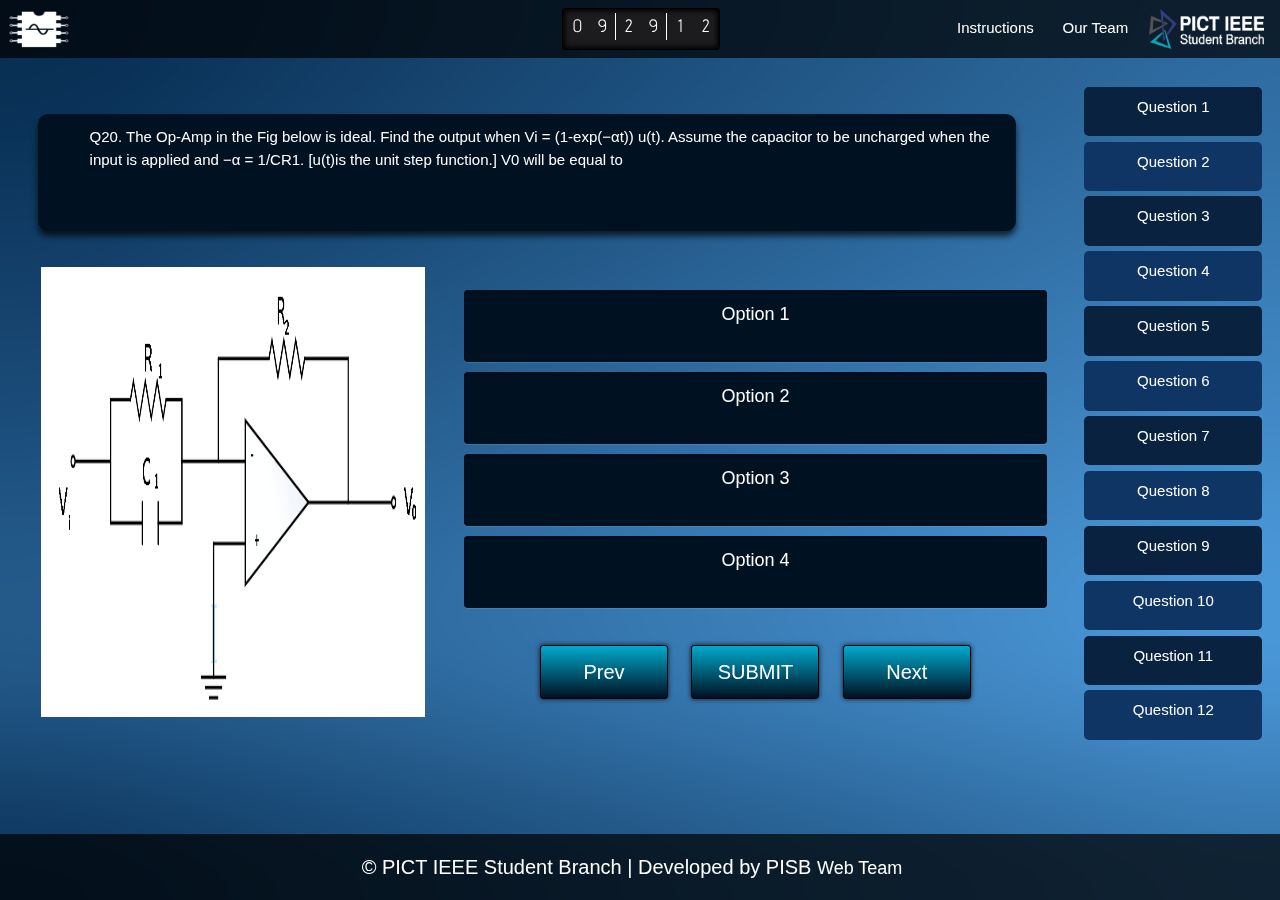
<file: index.html>
<!DOCTYPE html>
<html lang="en">
  <head>
    <meta charset="UTF-8" />
    <meta name="viewport" content="width=device-width, initial-scale=1.0" />
    <title>Question Page</title>
    <link
      rel="stylesheet"
      href="https://maxcdn.bootstrapcdn.com/bootstrap/4.5.0/css/bootstrap.min.css"
    />
  <link rel="stylesheet" type="text/css" href="index.css" />
  <script src="https://code.jquery.com/jquery-3.4.1.slim.min.js" integrity="sha384-J6qa4849blE2+poT4WnyKhv5vZF5SrPo0iEjwBvKU7imGFAV0wwj1yYfoRSJoZ+n" crossorigin="anonymous"></script>
<script src="https://cdn.jsdelivr.net/npm/popper.js@1.16.0/dist/umd/popper.min.js" integrity="sha384-Q6E9RHvbIyZFJoft+2mJbHaEWldlvI9IOYy5n3zV9zzTtmI3UksdQRVvoxMfooAo" crossorigin="anonymous"></script>
<script src="https://stackpath.bootstrapcdn.com/bootstrap/4.4.1/js/bootstrap.min.js" integrity="sha384-wfSDF2E50Y2D1uUdj0O3uMBJnjuUD4Ih7YwaYd1iqfktj0Uod8GCExl3Og8ifwB6" crossorigin="anonymous"></script>
<script src="https://ajax.googleapis.com/ajax/libs/jquery/1.11.1/jquery.min.js"></script>
<link href='https://fonts.googleapis.com/css?family=Advent Pro' rel='stylesheet'>
  </head>
  <body>
  <nav id="navbar" class="navbar navbar-expand-sm navbar-light    ">
    <img id="cretronixlogo" src="cretronix final.png"   alt="">
    <span class="clock"></span>
  
  
  
  <button class="navbar-toggler navbar-dark" style="background-color: rgba(0,0,0,0);" type="button " data-toggle="collapse" data-target="#navbarTogglerDemo02" aria-controls="navbarTogglerDemo02" aria-expanded="false" aria-label="Toggle navigation">
    <span class="navbar-toggler-icon "></span>
    
  </button>
  
  
  <div class="collapse navbar-collapse justify-content-end  " id="navbarTogglerDemo02">
    <ul class="navbar-nav   ">
     
      <li class="nav-item">
        <a id="ru" class="nav-link  " href="rules.html">Instructions</a>
      </li>
      <li class="nav-item">
        <a id="ru" class="nav-link  " href="abs.html">Our Team</a>
      </li>
      <li class="nav-item">
        <img id="credenzlogo" src="logo pisb_2.png"   alt="">
      </li>
     
     
       
       
  </div>
</nav>
<nav id="pag"  aria-label="Page navigation example">
  <ul class="pagination">
    <li class="page-item">
      <a class="page-link qno" href="#" aria-label="Previous">&laquo;</a>
    </li>
    <li class="page-item"><a class="page-link qno" href="#">Q1</a></li>
    <li class="page-item"><a class="page-link qno" href="#">Q2</a></li>
    <li class="page-item"><a class="page-link qno" href="#">Q3</a></li>
    <li class="page-item"><a class="page-link qno" href="#">Q4</a></li>
    <li class="page-item"><a class="page-link qno" href="#">Q5</a></li>
    <li class="page-item"><a class="page-link qno" href="#">Q6</a></li>
    <li class="page-item">
      <a class="page-link qno" href="#" aria-label="Next">&raquo;</a>
    </li>
  </ul>
</nav>


      <div class="container-fluid h90 mt-3 ">
          <div  class="row ">
              <div class="col-sm-10 col-12    bg-transparent">
                 
                   
                    <div class="row  ">
                        <div id="questionbox" class="col-sm-11 col-10  text-white">
                          Q20. The Op-Amp in the Fig below is ideal. Find the output when Vi = (1-exp(−αt)) u(t). Assume the capacitor to be uncharged when the input is applied and −α = 1/CR1. [u(t)is the unit step function.]
                          V0 will be equal to 


                        </div>

                    </div>
                    <div class="row  ">
                        <div id="imagerow" class="col-sm-12 col-12   bg-transparent">
                            <div class="row  ">
                                <div id="image" class="col-sm-5 col-12    bg-transparent">
                                    <img id="questionimage"  src="questionimage.png" alt="">
                                </div>
                                <div id="opt" class="col-sm-7 col-10   bg-transparent">
                                    <div class="row  ">
                                        
                                        <div id="optionbox" class="col-md-12">

                        <!-- Customized Options -->
					                        <div class="switch-field d-flex justify-content-around align-items-center">

					                            <input type="radio" id="radio-one" name="switch-one" />
					                            <label for="radio-one">Option 1 
					                            </label>
					                         </div>
					                         <div class="switch-field d-flex justify-content-around align-items-center">

					                            <input type="radio" id="radio-two" name="switch-one" />
					                            <label for="radio-two">Option 2 
					                            </label>
					                         </div>
					                         <div class="switch-field d-flex justify-content-around align-items-center">

					                            <input type="radio" id="radio-three" name="switch-one" />
					                            <label for="radio-three">Option 3 
					                            </label>
					                         </div>
					                         <div class="switch-field d-flex justify-content-around align-items-center">

					                            <input type="radio" id="radio-four" name="switch-one" />
					                            <label for="radio-four">Option 4 
					                            </label>
					                         </div>

					                            

                                        </div>
                                      
                                    </div>
                                    <div class="row  ">
                                        <div class="  offset-sm-1">
                                        </div>
                                         
                                        <div   class="col-sm-12 bg-transparent">
                                           <div id="btn1"  class="text-center">
                                              <!-- Button trigger modal -->
                                                <button type="button" id="btn" class="button" data-toggle="modal" >
                                                  Prev
                                                </button>
                                           </div>
                                           <div id="btn1mob"  class="text-center">
                                              <!-- Button trigger modal -->
                                                <button type="button" id="btn" class="button" data-toggle="modal" >
                                                  Prev
                                                </button>
                                           </div>
                                           <div id="btn2mob"  class="text-center">
                                              <!-- Button trigger modal -->
                                                <button type="button" id="btn" class="button" data-toggle="modal" >
                                                  Next
                                                </button>
                                           </div>
                                           <div id="btn3mob"  class="text-center">
                                              <!-- Button trigger modal -->
                                                <button type="button" id="btn" class="button" data-toggle="modal" data-target="#exampleModal">
                                                  Submit
                                                </button>
                                           </div>
                                           <div id="btn2"  class="text-center">
                                              <!-- Button trigger modal -->
                                                <button type="button" id="btn" class="button" data-toggle="modal" data-target="#exampleModal">
                                                  SUBMIT
                                                </button>

                                                <!-- Modal -->
                                                <div class="modal fade" id="exampleModal" tabindex="-1" role="dialog" aria-labelledby="exampleModalLabel" aria-hidden="true">
                                                  <div class="modal-dialog" role="document">
                                                    <div class="modal-content">
                                                      <div class="modal-header">
                                                        <h5 class="modal-title" id="exampleModalLabel" style="color:black;">Submit</h5>
                                                        <button type="button" class="close" data-dismiss="modal" aria-label="Close">
                                                          <span aria-hidden="true">&times;</span>
                                                        </button>
                                                      </div>
                                                      <div class="modal-body" style="color:black;">
                                                        Do you really want to submit ?
                                                      </div>
                                                      <div class="modal-footer">
                                                        <button type="button" class="btn btn-success">Yes</button>
                                                        <button type="button" class="btn btn-danger" data-dismiss="modal">No</button>
                                                      </div>
                                                    </div>
                                                  </div>
                                                </div>
                                           </div> 
                                           <div id="btn3"  class="text-center">
                                              <!-- Button trigger modal -->
                                                <button type="button" id="btn" class="button" data-toggle="modal" >
                                                  Next
                                                </button>
                                           </div>  
                                          
                                        </div>
                                    </div>
                                </div>
                            </div>
                        </div>

                    </div>

                
              </div>
              <div class="offset-1 offset-sm-0">
              </div>
              <div id="questionoption"  class="col-sm-2  col-8  bg-transparent">

                      <div class="row ">
                           <div class="offset-sm-1">
                           </div>
                           <div style="background-color: #092240;" id="q1"  class="col-sm-10 box " >
                               <a  class="questionnumber" href="#">Question 1</a>
                           </div>
                       </div>
                       <div class="row  ">
                           <div class="offset-sm-1">
                           </div>
                           <div style="background-color: #0e3563;" id="q1"  class="col-sm-10 box ">
                               <a class="questionnumber" href="#">Question 2</a>
                           </div>
                       </div>
                       <div class="row  ">
                           <div class="offset-sm-1">
                           </div>
                           <div style="background-color: #092240;" id="q1"  class="col-sm-10 box  ">
                              <a class="questionnumber" href="#">Question 3</a>
                           </div>
                       </div>
                       <div class="row  ">
                           <div class="offset-sm-1">
                           </div>
                           <div style="background-color: #0e3563;"  id="q1"   class="col-sm-10 box ">
                               <a class="questionnumber" href="#">Question 4</a>
                           </div>
                       </div>
                       <div class="row  ">
                           <div class="offset-sm-1">
                           </div>
                           <div style="background-color: #092240;"  id="q1"   class="col-sm-10 box  ">
                              <a class="questionnumber" href="#">Question 5</a>
                           </div>
                       </div>
                       <div class="row  ">
                           <div class="offset-sm-1">
                           </div>
                           <div style="background-color: #0e3563;" id="q1"  class="col-sm-10 box  ">
                               <a class="questionnumber" href="#">Question 6</a>
                           </div>
                       </div>
                       <div class="row  ">
                           <div class="offset-sm-1">
                           </div>
                           <div style="background-color: #092240;" id="q1"  class="col-sm-10 box  ">
                               <a class="questionnumber" href="#">Question 7</a>
                           </div>
                       </div>
                       <div class="row  ">
                           <div class="offset-sm-1">
                           </div>
                           <div style="background-color: #0e3563;"  id="q1"  class="col-sm-10 box ">
                               <a class="questionnumber" href="#">Question 8</a>
                           </div>
                       </div>
                       <div class="row  ">
                           <div class="offset-sm-1">
                           </div>
                           <div style="background-color: #092240;" id="q1"  class="col-sm-10 box ">
                               <a class="questionnumber" href="#">Question 9</a>
                           </div>
                       </div>
                       <div class="row box  ">
                           <div class="offset-sm-1">
                           </div>
                           <div style="background-color: #0e3563;" id="q1"  class="col-sm-10   ">
                               <a class="questionnumber" href="#"> Question 10</a>
                           </div>
                       </div>
                       <div class="row  ">
                           <div class="offset-sm-1">
                           </div>
                           <div style="background-color: #092240;" id="q1"  class="col-sm-10 box  ">
                               <a class="questionnumber" href="#">Question 11</a>
                           </div>
                       </div>
                       <div class="row  ">
                           <div class="offset-sm-1">
                           </div>
                           <div style="background-color: #0e3563;" id="q1"  class="col-sm-10 box ">
                               <a class="questionnumber" href="#">Question 12</a>
                           </div>
                       </div>
                   
              </div>

          </div>
      </div>
     


      <footer class=" fixed-bottom  ">
      <div class="container-fluid text-center ">

         <div class="navbar-brand  ft "> &copy PICT IEEE Student Branch | Developed by PISB <a class="abs" href="wt.html">Web Team</div></a>

        
      </div>
       
      </footer >
      <script>
                    var Clock = (function(){  
                      var exports = function(element) {
                        this._element = element;
                        var html = '';
                        for (var i=0;i<6;i++) {
                          html += '<span>&nbsp;</span>';
                        }
                        this._element.innerHTML = html;
                        this._slots = this._element.getElementsByTagName('span');
                        this._tick();
                      };
                      exports.prototype = {
                        _tick:function() {
                          var time = new Date();
                          this._update(this._pad(time.getHours()) + this._pad(time.getMinutes()) + this._pad(time.getSeconds()));
                          var self = this;
                          setTimeout(function(){
                            self._tick();
                          },1000);
                        },
                        _pad:function(value) {
                          return ('0' + value).slice(-2);
                        },
                        _update:function(timeString) {
                          var i=0,l=this._slots.length,value,slot,now;
                          for (;i<l;i++) {
                            value = timeString.charAt(i);
                            slot = this._slots[i];
                            now = slot.dataset.now;
                            if (!now) {
                              slot.dataset.now = value;
                              slot.dataset.old = value;
                              continue;
                            }
                            if (now !== value) {
                              this._flip(slot,value);
                            }
                          }
                        },
                        _flip:function(slot,value) {
                          slot.classList.remove('flip');
                          slot.dataset.old = slot.dataset.now;
                          slot.dataset.now = value;
                          slot.offsetLeft;
                          slot.classList.add('flip');
                        }
                      };
                      return exports;
                    }());
                    var i=0,clocks = document.querySelectorAll('.clock'),l=clocks.length;
                    for (;i<l;i++) {
                      new Clock(clocks[i]);
                    }
      </script>

        <script>
          $(document).ready(function() {
                  var pageItem = $(".pagination li").not(".prev");

                  pageItem.click(function() {
                      pageItem.removeClass("active");
                      $(this).not(".prev").addClass("active");
                  });

                  });
          
        </script>

</body>
</html>
</file>
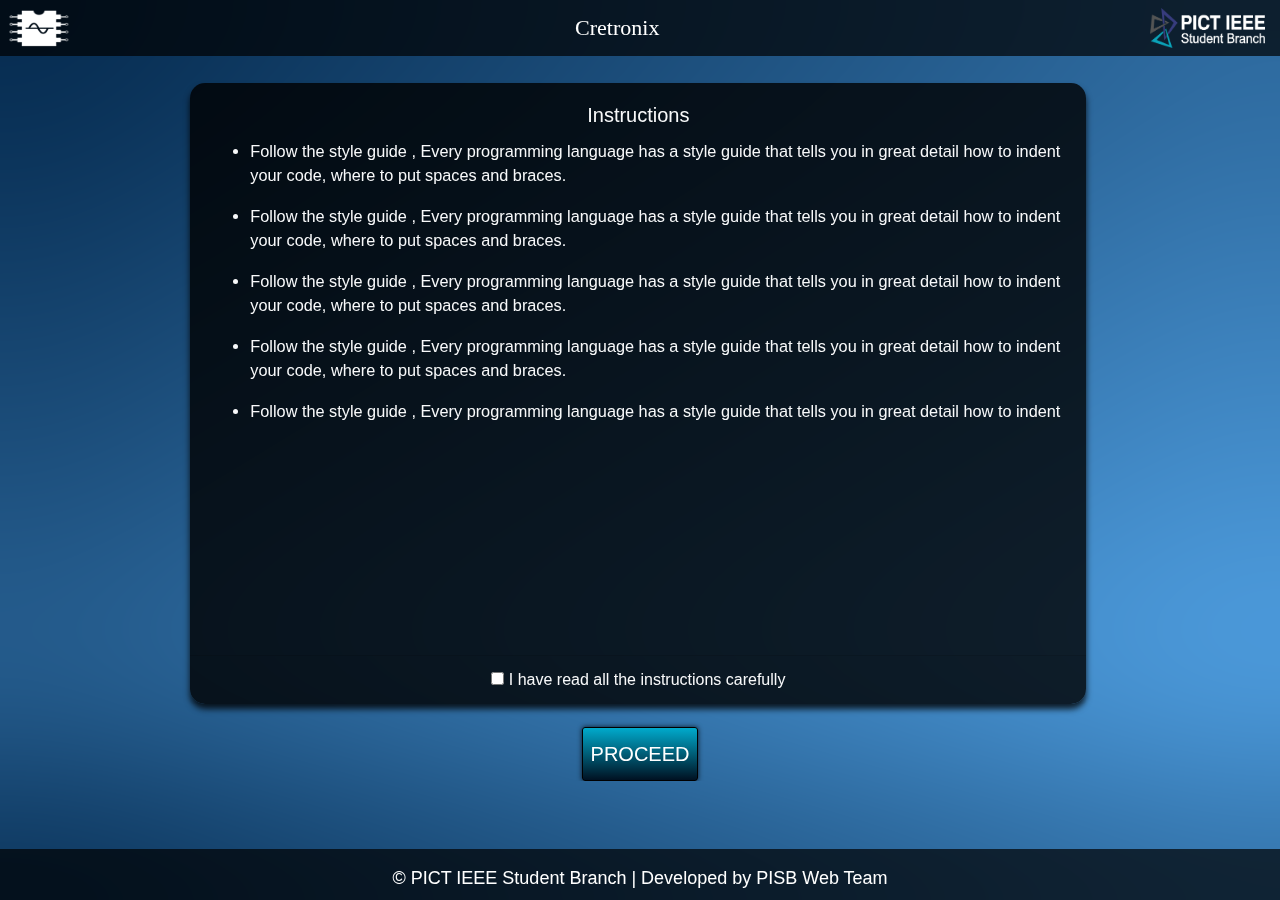
<file: rules.html>
<!DOCTYPE html>
<html lang="en">

  <head>

    <meta charset="UTF-8" />
    <meta name="viewport" content="width=device-width, initial-scale=1.0" />
    <title>cretronix</title>


    <link rel="stylesheet"
      href="https://maxcdn.bootstrapcdn.com/bootstrap/4.5.0/css/bootstrap.min.css"
      />
    <link rel="stylesheet" type="text/css" href="rules.css" />
  </head>

  <body>

    <nav class="navbar navbar-expand-sm navbar-light" style="background-color:  rgba(0,0,0,0.7);">

      <div >
          <img id="cretronixlogo"  src="cretronix final.png"  alt="LOGO">
      </div>
      <div class="bar ">
        <a class="navbar-brand text-white " href="#"> Cretronix </a>
      </div>
      <div >
          <img id="pisblogo" src="logo pisb_2.png"  alt="LOGO">
      </div>
     

    </nav>
   <div class="container-fluid h90  ">
    <div class="row " style="align-items: center;">
      <div class="col-md-8">
        <div class="card box  text-light">
          <div  class="card-body  ">
            <h3 class="card-title text-center">Instructions</h3>
            <ul>
              <li  >Follow the style guide , Every programming language has a style guide that tells you in great detail how to indent your code, where to put spaces and braces.</li>
              <p> </p>
              <li>Follow the style guide , Every programming language has a style guide that tells you in great detail how to indent your code, where to put spaces and braces. </li>
              <p> </p>
              <li>Follow the style guide , Every programming language has a style guide that tells you in great detail how to indent your code, where to put spaces and braces. </li>
              <p> </p>
              <li>Follow the style guide , Every programming language has a style guide that tells you in great detail how to indent your code, where to put spaces and braces. </li>
              <p> </p>
              
             
              <li>Follow the style guide , Every programming language has a style guide that tells you in great detail how to indent </li>
            </div>
            <div class="card-footer text-center">
              <form>
                <input type="checkbox"> I have read all the instructions
                carefully
              </input>
            </form>
          </div>
        </div>
      </div>
      
    </div>
    <div class="row  ">
        <div   class="col-sm-12 text-center   bg-transparent">
          <button id="btn" type="button" >
             PROCEED
            </button>

        </div>
    </div>
  </div>

    <footer class=" fixed-bottom ">
      <div class="container-fluid text-center pt-3 pb-2 ftt">&copy PICT IEEE Student Branch | Developed by PISB <a class="abt" href="wt.html">Web Team</a></div>
   </footer>
  </body>


</html>
</file>
<file: index.css>
html, body {
    max-width: 100%;
    overflow-x: hidden;
}
 body{
    margin:0;
    padding:0;
    background: linear-gradient(to right bottom, #002244, rgb(88, 173, 243));
    
    font-family: sans-serif;
    
 }
 body::before{
   content:"";
   position: absolute;
   left:0;
   top:0;
   width:100vw;
   height:100vh;
   backdrop-filter:blur(100px);
 }
 .pagination > .active > a, .pagination > .active > span, .pagination > .active > a:hover, .pagination > .active > span:hover, .pagination > .active > a:focus, .pagination > .active > span:focus {
  background-color:white !important; 
  border-color:white !important;      
  color:#001122 !important;              
  cursor:pointer;
  }

.navbar-brand{
    padding: 0;
 }
 #navbar{
background: rgba(0,0,0,0.7);
font-family: "Segoe UI",Roboto,Arial,sans-serif;
}
#credenzlogo{
  
  height: 40px;
  width: 115px;
  margin-left: 0vw;
  padding:0vw;

 }
 #btn1{
display: inline-block;
margin-left: 1.3vw;
 }
 #btn2{
display: inline-block;
margin-left: 2.5vw;
 }
 #btn3{
display: inline-block;
margin-left: 2.5vw;
 }

 #optionbox{
  margin-top: 6vh;
 }
 .switch-field {
  display: flex;
  overflow-y:auto;
}
.switch-field input {
  position: absolute !important;
  clip: rect(0, 0, 0, 0);
  height: 1px;
  width: 1px;
  border: 0;
  overflow-y:auto;

}
label{
  margin:5px;
}
.switch-field label {
  background-color:#001122 ;
  color: white;
  font-size: 18px;
  font-family:sans-serif;
  width:70vh;
  height:8vh;
  line-height: 1.7;
  text-align: center;
  overflow-y:auto;
  padding: 9px; 
  justify-content:center;
  align-items:center;
  border:none;
  border-radius:4px;
  box-shadow: inset 0 1px 3px rgba(0, 0, 0, 0.3), 0 1px rgba(255, 255, 255, 0.1);
  transition: all 0.1s ease-in-out;
}
.switch-field label:hover {
  cursor: pointer;
  background-color: #2e343f;
}
.switch-field input:checked + label {
  background-color: #00AACC;
  box-shadow: none;
}
 #cretronixlogo{
  
  height: 40px;
  width: 65px;
  margin-left: -0.8vw;
  padding:0vw;

 }
.clock {
    font-size:1.5vw; 
    color: #ffffff;
    position: relative;
    text-align: center;
    justify-content: center;
    overflow: hidden;
    border: 1px solid black;
    border-radius:3px;
    padding-top: 0.3vw;
    box-sizing: border-box;
    background-color: #1c1c1f;
    box-shadow: inset 0 0 5px 2px black;
    left:4%;
    
  }
.clock span {
    position: relative;
    display: inline-block;
    width: 1.8vw;
    font-family:Advent Pro;
    text-align:center;
    justify-content: center;
    overflow: hidden;
  }
.clock span:nth-child(2),
.clock span:nth-child(4) {
    border-right: 1px solid white;
  }
  
.clock span:before,
.clock span:after {
    position: absolute;
    left: 0;
    top: 0;
    right: 0;
    bottom: 0;
    backface-visibility: hidden;
    transition: transform .75s;
  }
  
.clock span:before {
    content: attr(data-old);
    z-index: 1;
    transform: translate3d(0,0,0);
  }
  
.clock .flip:before {
    transform: translate3d(0,102.5%,0);
  }
  
.clock span:after {
    content: attr(data-now);
    z-index: 2;
    transform: translate3d(0,-102.5%,0);
  }
  
.clock .flip:after {
    transform: translate3d(0,0,0);
  }

#ho{
  color : white;    
}

#ru{
  color : white ;
  margin-right: 1vw;
    
}

#abt{
  color : white ;

}
#lo{
  color : white ;
 
}
#questionbox{
  height: 13vh;
  overflow: auto;
  padding-top: 1.3vh;
  margin-top: 4.2vh;
  width: 2vw;
  margin-left: 3vw;
  border-radius: 10px;
  padding-left: 4vw;
  background-color:#001122;
  box-shadow: 0px 5px 6px rgba(0, 0, 0, 0.7);
}
#imagerow{
  height: 58vh;
  
}
#image{
  height: 57.7vh;
  overflow: auto;
}
#questionimage{
  height: 50vh;
  width: 30.2vw;
  margin-top: 4vh;
  margin-left: 2vw;
}
#opt{
  height: 57.7vh;
  overflow: auto;
}
#op1{
  height: 8vh;
  overflow: auto;
  margin-top: 8vh;
  padding-top: 1.9vh;
  border-radius: 10px;
  cursor: pointer;
  background-color:#001122;
  padding-left: 15.5vw;
  box-shadow: 0px 5px 6px rgba(0, 0, 0, 0.7);
}
#op1:focus{
  background-color: #00AACC;
  color:#001122;
}
#op2{
  height: 8vh;
  overflow: auto;
  margin-top: 2.5vh;
  padding-top: 1.9vh;
  border-radius: 10px;
  cursor: pointer; 
  background-color:#001122;
  padding-left: 15.5vw;
  box-shadow: 0px 5px 6px rgba(0, 0, 0, 0.7);
}
#op2:focus{
  background-color: #00AACC;
  color:#001122;
}
#op3{
  height: 8vh;
  overflow: auto;
  margin-top: 2.5vh;
  padding-top: 1.9vh;
  border-radius: 10px;
  cursor: pointer;
  background-color:#001122;
  padding-left: 15.5vw;
  box-shadow: 0px 5px 6px rgba(0, 0, 0, 0.7);
}
#op3:focus{
  background-color: #00AACC;
  color:#001122;
}
#op4{
  height: 8vh;
  overflow: auto;
  margin-top: 2.5vh;
  padding-top: 1.9vh;
  border-radius: 10px;
  cursor: pointer;
  background-color:#001122;
  padding-left: 15.5vw;
  box-shadow: 0px 5px 6px rgba(0, 0, 0, 0.7);
}
#op4:focus{
  background-color: #00AACC;
  color:#001122;
}
#btn{
  margin-top: 3.5vh;
  height: 6vh;
  border-radius: 3px;
  
  outline: none;
  width: 8vw;
  background: linear-gradient(-180deg,#00AACC,#001122);
  color:white;
  text-align: center;
  justify-content: center;
  font-size: 22px;
  border: 1px solid black;
  box-shadow: 0px 0px 5px rgba(0, 0, 0, 0.8);
}
#questionoption{
  overflow: auto;
  height: 78vh;
  padding-top:1vw;
}
#q1{
  height: 5.5vh;
  overflow: auto;
  color: white;
  text-align: center;
  justify-content: center;
  border-radius: 5px;
  cursor: pointer;
  
  padding-top: 1vh;
  
  margin-bottom: 0.6vh;

}
.box :hover{
  color: #00AACC;

}

a.questionnumber{
  color: white;
  text-decoration: none;
}



footer{
background-color:  rgba(0,0,0,0.7)!important;
color: white;
font-size: 18px;

}
a.abs{
    text-decoration: none;
    color:white;
    font-size:18px;
    
}

img{
  width: 115px;
    height: 40px; 
    margin-left: 14vw;
 }

.ft{
  padding-bottom: 2vh;
  padding-top: 2vh;
}

@media (max-width: 387px){
  #ft1{
  display: inline-block;
  position: relative;    
  margin-left:1vw;
}
#ft2{
  display: inline-block;
  position: relative;    
  margin-left: 1vw; 
}
}

@media (max-width: 426px) {
  #questionoption{
 
  display: none;
}
#credenzlogo{
  display: none;
}
#cretronixlogo{
  
  height: 35px;
  width: 65px;
  margin-left: -2vw;
  padding:0vw;

 }
 #opt{
  margin-left: 8vw;
 }
 #optionbox{
  margin-top: 0.5vh;
 }
#q1{
  margin-left: 18vw;
}
#btn1{
display: none;
height: 0vh;
width: 0vw;
}
#btn2{
display: none;
height: 0vh;
width: 0vw;
}
#btn3{
display: none;
height: 0vh;
width: 0vw;
}
#btn1mob{
 display: inline-block;
 margin-left: 4vw;
}
#btn2mob{
 display: inline-block;
 margin-left: 5vw;
}
.switch-field label {
  
  color: white;
  font-size: 18px;
  font-family:sans-serif;
  width:70vh;
  height:8vh;
  line-height: 1.7;
  text-align: center;
  overflow-y:auto;
  padding: 6px; 
  justify-content:center;
  align-items:center;
  border:none;
  border-radius:4px;
  box-shadow: inset 0 1px 3px rgba(0, 0, 0, 0.3), 0 1px rgba(255, 255, 255, 0.1);
  transition: all 0.1s ease-in-out;
}
#btn3mob{
 margin-left: -22vw;
 margin-top: -1vh;
}
footer{
  margin-top: 60vh;
  
  background-color:  rgba(0,0,0,1)!important;
}
.ft{
  
  margin-top: 1vh;
  font-size: 12px;
  padding-bottom: 0vw;
  
}
a.abs{
    text-decoration: none;
    color:white;
    font-size:12px;
    padding-top: 0vw;
    
    
}

#ft1{
  display: none;
  position: relative;    
  margin-left: 0vw;
  font-size: 1rem;

}

#ft2{
  display: none;
  position: relative;    
  margin-left: 1vw;
  font-size: 1rem;
}
#btn{
  margin-left: 22%;
  margin-top: 2.9vh;
  width: 25vw;
  font-size: 18px;
}
#op1{
  height: 9.5vh;
  overflow: auto;
  margin-top: 2vh;
  padding-top: 2.1vh;
  border-radius: 10px;
  padding-left: 19.7vw;
}
#op2{
  height: 9.5vh;
  overflow: auto;
  margin-top: 2.5vh;
  padding-top: 2.1vh;
  border-radius: 10px;
  padding-left: 19.7vw;
  
}
#op3{
  height: 9.5vh;
  overflow: auto;
  margin-top: 2.5vh;
  padding-top: 2.1vh;
  border-radius: 10px;
  padding-left: 19.7vw;
}
#op4{
  height: 9.5vh;
  overflow: auto;
  margin-top: 2.5vh;
  padding-top: 2.1vh;
  border-radius: 10px;
  padding-left: 19.7vw;
}
#questionbox{
  height: 27vh;
  overflow: auto;
  padding-top: 1vh;
  margin-top: 3.9vh;
  margin-left:8.5vw;
  border-radius: 10px;
  padding-left: 4vw;
}
.clock {
    font-size:4vw; 
    padding:0.2vw;
    
    margin-left: -6.2vw;
    padding-top: 0.6vw;
  }
  
.clock span {
    width: 4vw;
  }
  #questionimage{
  height: 43vh;
  width: 83vw;
  margin-top: 8vh;
  margin-left: 5.3vw;
}
#pag{  
   margin-left: 8.5vw;
   margin-top: 3vh;
   font-size: 16.9px;
 }
 .qno{
  background-color: #001122;
  color:white;
 }

.log{
  margin-left: 1.5vw;
}
}
@media (max-width:420px){
  
  #ft1{
    font-size: 0.95rem;
  }
  #ft2{
    font-size: 0.95rem;
  }
  img{
  width: 90px;
  height: 35px; 
  margin-left: 1vw;
  display: inline-block;
 }
 #questionbox{
  height: 27vh;
  overflow: auto;
  padding-top: 1vh;
  margin-top: 1.5vh;
  margin-left:8.9vw;
  border-radius: 10px;
  padding-left: 4vw;
}
  
}

@media (max-width: 412px){
 #pag{
    font-size:15px;
  }
  #ft1{
    font-size: 15.5px;
  }
  #ft2{
    font-size: 15.5px;
  }
   #op1{
    padding-top: 2.5vh;
    font-size: 1.2rem;
    padding-left: 19vw;
  }
   #op2{
    padding-top: 2.5vh;
    font-size: 1.2rem;
    padding-left: 19vw;
  }
   #op3{
    padding-top: 2.5vh;
    font-size: 1.2rem;
    padding-left: 19vw;
  }
   #op4{
    padding-top: 2.5vh;
    font-size: 1.2rem;
    padding-left: 19vw;
  }

  .log{
    position: relative;
    left:34%;
    height:40px;
    width:110px;
    
  }
     #questionimage{
  height: 37vh;
  width: 81.5vw;
  margin-top: 9.8vh;
  margin-left: 4.8vw;
}
#questionbox{
  height: 24vh;
  overflow: auto;
  padding-top: 1vh;
  margin-top: 4.9vh;
  margin-left:8.5vw;
  border-radius: 10px;
  padding-left: 4vw;
}
.pagination{
  font-size: 0.96rem;
  margin-left: 0.5vw;
}
.log{
  margin-left: 5vw;
}


}
@media (max-width: 407px){
 #pag{
    font-size:14px;
  }
  #ft1{
    font-size: 15.3px;
  }
  #ft2{
    font-size: 15.3px;
  }
  .log{
    position: relative;
    left:32%;
    height:40px;
    width:110px;
  }

}
@media (max-width: 399px){
 #pag{
    font-size:14px;
  }
  #ft1{
    font-size:0.94rem ;
  }
  #ft2{
    font-size:0.94rem ;
  }
  .log{
    position: relative;
    left:32%;
    height:40px;
    width:110px;
  }

}
@media (max-width: 393px){
 #pag{
    font-size:14px;
  }
  #ft1{
    font-size:0.9rem ;
  }
  #ft2{
    font-size:0.9rem ;
  }
  .log{
    position: relative;
    left:32%;
    height:40px;
    width:110px;
  }

}
@media (max-width: 385px){
   #questionimage{
  height: 42vh;
  width: 81.5vw;
  margin-top: 8.3vh;
  margin-left: 4.8vw;
}
#op1{
    padding-top: 2.4vh;
    font-size: 1.2rem;
    padding-left: 16.5vw;
  }
   #op2{
    padding-top: 2.4vh;
    font-size: 1.2rem;
    padding-left: 16.5vw;
  }
   #op3{
    padding-top: 2.4vh;
    font-size: 1.2rem;
    padding-left: 16.5vw;
  }
   #op4{
    padding-top: 2.4vh;
    font-size: 1.2rem;
    padding-left: 16.5vw;
  }
#questionbox{
  height: 27vh;
  overflow: auto;
  padding-top: 1vh;
  margin-top: 4.1vh;
  margin-left:8.5vw;
  border-radius: 10px;
  padding-left: 4vw;
}
.pagination{
  font-size: 0.79rem;
  margin-left: 1.1vw;
}
.log{
  margin-left: 5vw;
}


}
@media (max-width: 376px){
  #pag{
    font-size: 13px;
  }
   #op1{
    padding-top: 2.1vh;
    font-size: 1.2rem;
    padding-left: 15vw;

  }
   #op2{
    padding-top: 2.1vh;
    font-size: 1.2rem;
    padding-left: 15vw;
  }
   #op3{
    padding-top: 2.1vh;
    font-size: 1.2rem;
    padding-left: 15vw;
  }
   #op4{
    padding-top: 2.1vh;
    font-size: 1.2rem;
    padding-left: 15vw;
  }
  .ft{
  
  margin-top: 1vh;
  font-size: 11.5px;
  padding-bottom: 0vw;
  
}
a.abs{
    text-decoration: none;
    color:white;
    font-size:11.5px;
    padding-right: 0vw;
    
    
}
  #ft1{
    font-size: 0.85rem;
  }
  #ft2{
    font-size: 0.85rem;
  }
  .log{
    position: relative;
    left:32%;
    height:40px;
    width:110px;
  }
   #questionimage{
  height: 43vh;
  width: 82vw;
  margin-top: 8vh;
  margin-left: 5.3vw;
}
#questionbox{
  height: 27vh;
  overflow: auto;
  padding-top: 1vh;
  margin-top: 3.9vh;
  margin-left:8.5vw;
  border-radius: 10px;
  padding-left: 4vw;
}
.pagination{
  font-size: 0.76rem;
  margin-left: 0.6vw;
}
}
@media (max-width:367px){
  #pag{
    font-size:13px ;
    margin-left:5.8vw;
  }

  #ft1{
    font-size: 13.5px;
  }
  #ft2{
    font-size: 13.5px;
  }
  .log{
    position: relative;
    left:32%;
    height:40px;
    width:110px;
  }
  
}
@media (max-width:362px){
  #pag{
    font-size:13px ;
    margin-left:5.8vw;
  }
  #ft1{
    font-size: 13.1px;
  }
   #op1{
    padding-top: 2.4vh;
    font-size: 1.2rem;
  }
   #op2{
    padding-top: 2.4vh;
    font-size: 1.2rem;
  }
   #op3{
    padding-top: 2.4vh;
    font-size: 1.2rem;
  }
   #op4{
    padding-top: 2.4vh;
    font-size: 1.2rem;
  }
  #ft2{
    font-size: 13.1px;
  }
  .ft{
  
  margin-top: 1vh;
  font-size: 11.3px;
  padding-bottom: 0vw;
  
}
a.abs{
    text-decoration: none;
    color:white;
    font-size:11.3px;
    padding-right: 0vw;
    
    
}
  .log{
    position: relative;
    left:32%;
    height:40px;
    width:110px;
  }
   #questionimage{
  height: 42vh;
  width: 81.5vw;
  margin-top: 8.3vh;
  margin-left: 4.8vw;
}
#questionbox{
  height: 27vh;
  overflow: auto;
  padding-top: 1vh;
  margin-top: 4.1vh;
  margin-left:8.5vw;
  border-radius: 10px;
  padding-left: 4vw;
}
.pagination{
  font-size: 0.66rem;
  margin-left: 3.4vw;
}
.log{
  margin-left: 5vw;
}

  
}
@media (max-width:354px){
  #pag{
    font-size:13px ;
    margin-left:5.4vw;
  }
  .ft{
  
  margin-top: 1vh;
  font-size: 11.1px;
  padding-bottom: 0vw;
  
}
a.abs{
    text-decoration: none;
    color:white;
    font-size:11.1px;
    padding-right: 0vw;
    
    
}
  #ft1{
    font-size: 13px;
  }
  #ft2{
    font-size: 13px;
  }
  .log{
    position: relative;
    left:32%;
    height:40px;
    width:110px;
  }
  
}
@media (max-width:349px){
  #pag{
    font-size:13px ;
    margin-left:4.9vw;
  }
  .ft{
  
  margin-top: 1vh;
  font-size: 10.5px;
  padding-bottom: 0vw;
  
}
a.abs{
    text-decoration: none;
    color:white;
    font-size:10.5px;
    padding-right: 0vw;
    
    
}
  #ft1{
    font-size: 12.8px;
  }
  #ft2{
    font-size: 12.8px;
  }
  .log{
    position: relative;
    left:32%;
    height:40px;
    width:110px;
  }
  
}
@media (max-width:343px){
  #pag{
    font-size:13px ;
    margin-left:3.9vw;
  }
  #ft1{
    font-size: 12.6px;
  }
  #ft2{
    font-size: 12.6px;
  }
  .log{
    position: relative;
    left:32%;
    height:40px;
    width:110px;
  }
  
}
@media (max-width:339px){
  #pag{
    font-size:13px ;
    margin-left:3.2vw;
  }
  #ft1{
    font-size: 12.3px;
  }
  #ft2{
    font-size: 12.3px;
  }
  .log{
    position: relative;
    left:32%;
    height:40px;
    width:110px;
  }
  
}
@media (max-width:331px){
  #pag{
    font-size:13px ;
    margin-left:2.5vw;
  }
  #ft1{
    font-size: 12.2px;
  }
  #ft2{
    font-size: 12.2px;
  }
  .log{
    position: relative;
    left:32%;
    height:40px;
    width:110px;
  }
  
}
@media (max-width:327px){
  #pag{
    font-size:12px ;
    margin-left:2.5vw;
  }
  #ft1{
    font-size: 12px;
  }
  #ft2{
    font-size: 12px;
  }
  .log{
    position: relative;
    left:32%;
    height:40px;
    width:110px;
  }
  
}
@media (max-width:324px){
  #pag{
    font-size:12px ;
    margin-left:3.2vw;
  }
   #op1{
    padding-top: 1.9vh;
    font-size: 1.2rem;
    padding-left: 12vw;
  }
   #op2{
    padding-top: 1.9vh;
    font-size: 1.2rem;
    padding-left: 12vw;
  }
   #op3{
    padding-top: 1.9vh;
    font-size: 1.2rem;
    padding-left: 12vw;
  }
   #op4{
    padding-top: 1.9vh;
    font-size: 1.2rem;
    padding-left: 12vw;
  }
  .ft{
  
  margin-top: 1vh;
  font-size: 9.5px;
  padding-bottom: 0vw;
  
}
a.abs{
    text-decoration: none;
    color:white;
    font-size:9.5px;
    padding-right: 0vw;
    
    
}
  #ft1{
    font-size: 11.8px;
  }
  #ft2{
    font-size: 11.8px;
  }
  .log{
    position: relative;
    left:34%;
    height:45px;
    width:120px;
  }
  
}
@media (max-width:314px){
  #pag{
    font-size:12px ;
    margin-left:2.5vw;
  }
  #ft1{
    font-size: 1rem;
  }
  #ft2{
    font-size: 1rem;
  }
  .log{
    position: relative;
    left:32%;
    height:40px;
    width:110px;
  }
  
}
@media (max-width:311px){
  #pag{
    font-size:12px ;
    margin-left:2.5vw;
  }
  #ft1{
    font-size: 0.8rem;
    margin-left: 0vw;
  }
  #ft2{
    font-size: 0.8rem;
    margin-left: 0vw;
  }
  .log{
    position: relative;
    left:32%;
    height:40px;
    width:110px;
  }
  
}
@media (max-width:308px){
  #pag{
    font-size:12px ;
    margin-left:2.5vw;
  }
  #ft1{
    font-size: 0.6rem;
    margin-left: 0vw;
  }
  #ft2{
    font-size: 0.6rem;
    margin-left: 0.4vw;
  }
  .log{
    position: relative;
    left:32%;
    height:40px;
    width:110px;
  }
  footer{
    font-size: 0.5rem;
  }
  
}
@media (max-width:304px){
  #pag{
    font-size:12px ;
    margin-left:2.5vw;
  }
  #ft1{
    font-size: 0.6rem;
    margin-left: 0vw;
  }
  #ft2{
    font-size: 0.6rem;
    margin-left: 0.5vw;
  }
  .log{
    height:30px;
    width:40px;
    margin-left: 0.4vw;
  }
  footer{
    font-size: 0.45rem;
  }
  
}
@media (max-width:303px){
  #pag{
    font-size:12px ;
    margin-left:2.5vw;
  }
  #ft1{
    font-size: 0.6rem;
    margin-left: 0vw;
  }
  #ft2{
    font-size: 0.6rem;
    margin-left: 0vw;
  }
  .log{
    height:35px;
    width:40px;
    margin-left: 0vw;
  }
  footer{
    font-size: 0.45rem;
  }
  
}
@media (max-width:301px){
  #pag{
    font-size:12px ;
    margin-left:2.5vw;
  }
  #ft1{
    font-size: 0.5rem;
    margin-left: 0vw;
  }
  #ft2{
    font-size: 0.5rem;
    margin-left: 0vw;
  }
  .log{
    height:35px;
    width:35px;
    margin-left: 0vw;
  }
  footer{
    font-size: 0.2rem;
  }
  
}

 

@media (max-width: 321px){
 #pag{
    font-size:10px;
  }
  #ft1{
    font-size: 11.5px;
  }
  #ft2{
    font-size: 11.5px;
  }
  .log{
    height:28px;
    width:65px;
  }
    #questionimage{
  height: 43vh;
  width: 81.5vw;
  margin-top: 8vh;
  margin-left: 4.8vw;
}
#questionbox{
  height: 27vh;
  overflow: auto;
  padding-top: 1vh;
  margin-top: 3.9vh;
  margin-left:8.5vw;
  border-radius: 10px;
  padding-left: 4vw;
}
.pagination{
  font-size: 0.46rem;
  margin-left: 4.8vw;
}
.log{
  margin-left: 5vw;
}

}

@media (min-width: 769px){
.container.h90 {  
   height: 88vh;
       }

}
@media (max-width: 768px){
.fixed-bottom { 
position: relative; 
   
       }

}
@media (min-width: 427px){
#pag{  
   display: none;
       }
}
@media (min-width:768px)
{
  .clock {
    font-size: 2vw;
    padding:0.2vw;
    
    margin-left: 30.5vw;
    padding-top: 0.6vw;
  }
  #ft1{
    margin-left: 8.5vw;
  }
  body{
    font-size: 15px;
  }
  #questionbox{
    margin-top: 3.8vh;
  }
  footer{
    font-size: 0.8rem;
    margin-top: 2.6vh;
  }
  #credenzlogo{
    width: 90px;
    height: 40px;
  }
  img{
    height: 35px;
    width: 100px;
  }
  #questionoption{
    height: 74vh;
    margin-top: 0vh;
  }
  #btn{
  width: 14vw;
  font-size: 19px;
}


}
@media (min-width:1000px){
  #questionoption{
    height: 70vh;
  }
  .clock {
    font-size: 1.5vw;
    padding:0.2vw;
    
    margin-left: 30.5vw;
    padding-top: 0.4vw;
  }
  
.clock span {
    width: 2vw;
  }
  footer{
    font-size: 1rem;
  }
  #credenzlogo{
    width: 115px;
  }
   #btn{
  width: 7vw;
}
#ft1{
    margin-left: 15.2vw;
  }

}
@media (min-width:1024px){
  #questionimage{
    width: 30vw;
  }
  #questionbox{
    margin-top: 5.3vh;
  }
  #questionoption{
    height: 74vh;
  }
   #ft1{
    margin-left: 15.9vw;
  }
  #btn{
    width: 12vw;
    font-size: 20px;
  }

}
@media (min-width:1100px){
  #questionimage{
    width: 30vw;
  }
  #questionbox{
    margin-top: 4.5vh;
  }
  #questionoption{
    height: 76vh;
  }
  #ft1{
    margin-left: 16.5vw;
  }
  .clock {
    font-size: 1.5vw;
    padding:0.2vw;
    
    margin-left: 31.4vw;
    padding-top: 0.4vw;
  }

}
@media (min-width:1200px)
{
  .clock {
    font-size: 1.4vw;
    padding:0.1vw;
    padding-top: 0.3vw;
    
    margin-left: 34.5vw;
    
  }
  #ft1{
    margin-left: 19.3vw;
  }
  #credenzlogo{
    width: 115px;
    height: 40px;
  }

  footer{
    font-size: 1rem;
  }
  #btn{
  width: 10vw;
}



}
@media (min-width:1300px)
{
  .clock {
    font-size: 1.5vw;
    padding:0.2vw;
    
    margin-left: 33.5vw;
    padding-top: 0.4vw;
  }
  #ft1{
    margin-left: 19.2vw;
  }
  body{
    font-size: 19px;
  }
  #questionbox{
    margin-top: 5.2vh;
  }
  footer{
    font-size: 1.2rem;
  }
  



}
@media (min-width:1400px)
{
  .clock {
    font-size: 1.5vw;
    padding:0.2vw;
    
    margin-left: 34vw;
    padding-top: 0.5vw;
  }
  #ft1{
    margin-left: 17.4vw;
  }
  body{
    font-size: 20.2px;
  }
  #questionbox{
    margin-top: 5.7vh;
  }
  footer{
    font-size: 1.3rem;
  }
  #credenzlogo{
    margin-top: 0.3vh;
  }
  #cretronixlogo{
  
  height: 40px;
  width: 75px;
  margin-left: -0.8vw;
  padding:0vw;

 }


}
@media (min-width:1440px)
{
  .clock {
    font-size: 1.5vw;
    padding:0.2vw;
    
    margin-left: 34vw;
    padding-top: 0.5vw;
  }
  #ft1{
    margin-left: 18vw;
  }
  body{
    font-size: 20.2px;
  }
  #questionbox{
    margin-top: 5.8vh;
  }
  #questionoption{
    margin-top: 2.2vh;
  }
  footer{
    font-size: 1.4rem;
  }
  #credenzlogo{
    width: 115px;
    height: 40px;
  }
  #btn{
    font-size: 22px;
  }


}
@media (min-width:1500px)
{
  .clock {
    font-size: 1.5vw;
    padding:0.2vw;
    
    margin-left: 34vw;
    padding-top: 0.3vw;
  }
  #ft1{
    margin-left: 17.6vw;
  }
  body{
    font-size: 20.3px;
  }
  #questionbox{
    margin-top: 5.8vh;
  }
  footer{
    font-size: 1.4rem;
  }
  #credenzlogo{
    width: 115px;
    height: 40px;
  }
  


}
@media (min-width:1600px)
{
  .clock {
    font-size: 1.5vw;
    padding:0.2vw;
    
    margin-left: 34.3vw;
  
  }
  #ft1{
    margin-left: 18.5vw;
  }
  body{
    font-size: 21.7px;
  }
  #questionbox{
    margin-top: 6vh;
  }
  footer{
    font-size: 1.4rem;
  }
  #credenzlogo{
    width: 115px;
    height: 40px;
  }
  img{
    height: 52px;
    width: 125px;
  }


}
@media (min-width:1700px)
{
  .clock {
    font-size: 1.5vw;
    padding:0.2vw;
    
    margin-left: 34.5vw;
    
  }
  #ft1{
    margin-left: 19.5vw;
  }
  body{
    font-size: 23px;
  }
  #questionbox{
    margin-top: 6.8vh;
  }
  footer{
    font-size: 1.4rem;
  }
  #credenzlogo{
    width: 115px;
    height: 40px;
    margin-top: 0.4vh;
  }
  #cretronixlogo{
  
  height: 40px;
  width: 80px;
  margin-left: -0.8vw;
  padding:0vw;

 }


}
@media (min-width:1800px)
{
  .clock {
    font-size: 1.5vw;
    padding:0.2vw;
    
    margin-left: 34.8vw;
    
  }
  #ft1{
    margin-left: 17.5vw;
  }
  body{
    font-size: 25px;
  }
  #questionbox{
    margin-top: 7vh;
  }
  footer{
    font-size: 1.7rem;
  }
  #credenzlogo{
    width: 115px;
    height: 40px;
    margin-top: 0.55vh;
  }
  img{
    height: 65px;
    width: 140px;
  }


}
@media (min-width:1900px)
{
  .clock {
    font-size: 1.5vw;
    padding:0.2vw;
    
    margin-left: 34.8vw;
    
  }
  #ft1{
    margin-left: 18.4vw;
  }
   #q1{
  height: 5.5vh;
  overflow: auto;
  color: white;
  text-align: center;
  justify-content: center;
  border-radius: 5px;
  cursor: pointer;
  
  padding-top: 0vh;
  
  margin-bottom: 0.6vh;

}
  body{
    font-size: 27px;
  }
  #questionbox{
    margin-top: 7.7vh;
  }
  footer{
    font-size: 1.7rem;
  }
  #credenzlogo{
  width: 115px;
    height: 40px;
  }
  img{
    height: 60px;
    width: 140px;
  }
  #questionoption{
    margin-top: 2.2vh;
  }


}
@media (min-width:1920px)
{
  .clock {
    font-size: 1.5vw;
    padding:0.2vw;
    
    margin-left: 35vw;
    
  }
   #q1{
  height: 5.5vh;
  overflow: auto;
  color: white;
  text-align: center;
  justify-content: center;
  border-radius: 5px;
  cursor: pointer;
  
  padding-top: 0.6vh;
  
  margin-bottom: 0.6vh;

}
  #ft1{
    margin-left: 18.6vw;
  }
  body{
    font-size: 28px;
  }
  #questionbox{
    margin-top: 7.9vh;
  }
  footer{
    font-size: 1.9rem;
  }
  #credenzlogo{
    width: 115px;
    height: 45px;
     margin-top: 0.7vh;
  }
  #cretronixlogo{
  
  height: 45px;
  width: 85px;
  margin-left: -0.8vw;
  padding:0vw;

 }

  #questionoption{
    margin-top: 2.8vh;
  }
  #btn{
    font-size: 29px;
  }


}
@media (min-width:2000px)
{
  .clock {
    font-size: 1.5vw;
    padding:0.2vw;
    
    margin-left: 35vw;
    
  }
  #ft1{
    margin-left: 18.5vw;
  }
  body{
    font-size: 29px;
  }
  #questionbox{
    margin-top: 7.9vh;
  }
  footer{
    font-size: 1.8rem;
  }
  #credenzlogo{
    width: 115px;
    height: 40px;
  }
  img{
    height: 65px;
    width: 150px;
  }
  #questionoption{
    margin-top: 2.8vh;
  }


}
@media (min-width:1023px){
    #btn1mob{
display: none;
height: 0vh;
width: 0vw;

 }
 #btn2mob{

display: none;
height: 0vh;
width: 0vw;

 }
 #btn3mob{
display: none;
height: 0vh;
width: 0vw;

 }
 

}
@media (min-width:767px) and (max-width:1000px){
#btn1{
display: none;
height: 0vh;
width: 0vw;
}
#btn2{
display: none;
height: 0vh;
width: 0vw;
}
#btn3{
display: none;
height: 0vh;
width: 0vw;
}
#btn1mob{
 display: inline-block;
 margin-left: 7.5vw;
 margin-top: -2vh;
}
#btn2mob{
 display: inline-block;
 margin-left: 2vw;
 margin-top: -2vh;
}
#btn3mob{
 margin-left: 0vw;
 margin-top: -1.5vh;
}
#optionbox{
  margin-top:2vh ;
}


}
@media (min-width:1000px) and (max-width:1023px){
#btn1{
display: none;
height: 0vh;
width: 0vw;
}
#btn2{
display: none;
height: 0vh;
width: 0vw;
}
#btn3{
display: none;
height: 0vh;
width: 0vw;
}
#btn1mob{
 display: inline-block;
 margin-left: 14.5vw;
 margin-top: -2vh;
}
#btn2mob{
 display: inline-block;
 margin-left: 2vw;
 margin-top: -2vh;
}
#btn3mob{
 margin-left: 0vw;
 margin-top: -1.5vh;
}
#optionbox{
  margin-top:2vh ;
}

}
@media (min-width:1023px){
   #btn1{
display: inline-block;
margin-left: 3.2vw;
 }
 #btn2{
display: inline-block;
margin-left: 1vw;
 }
 #btn3{
display: inline-block;
margin-left: 1vw;
 }

}

@media (min-width:1100px){
   #btn1{
display: inline-block;
margin-left: 3.5vw;
 }
 #btn2{
display: inline-block;
margin-left: 1vw;
 }
 #btn3{
display: inline-block;
margin-left: 1vw;
 }

}
@media (min-width:1200px){
   #btn1{
display: inline-block;
margin-left: 6.3vw;
 }
 #btn2{
display: inline-block;
margin-left: 1.5vw;
 }
 #btn3{
display: inline-block;
margin-left: 1.5vw;
 }

}
@media (min-width:1300px){
   #btn1{
display: inline-block;
margin-left: 6.2vw;
 }
 #btn2{
display: inline-block;
margin-left: 1.5vw;
 }
 #btn3{
display: inline-block;
margin-left: 1.5vw;
 }
 .switch-field label {
  
  color: white;
  font-size: 19px;
  font-family:sans-serif;
  width:70vh;
  height:8vh;
  line-height: 1.7;
  text-align: center;
  overflow-y:auto;
  padding: 13px; 
  justify-content:center;
  align-items:center;
  border:none;
  border-radius:4px;
  box-shadow: inset 0 1px 3px rgba(0, 0, 0, 0.3), 0 1px rgba(255, 255, 255, 0.1);
  transition: all 0.1s ease-in-out;
}

}
@media (min-width:1500px){
   #btn1{
display: inline-block;
margin-left: 6.4vw;
 }
 #btn2{
display: inline-block;
margin-left: 1.5vw;
 }
 #btn3{
display: inline-block;
margin-left: 1.5vw;
 }
 .switch-field label {
  
  color: white;
  font-size: 20px;
  font-family:sans-serif;
  width:70vh;
  height:8vh;
  line-height: 1.7;
  text-align: center;
  overflow-y:auto;
  padding: 14px; 
  justify-content:center;
  align-items:center;
  border:none;
  border-radius:4px;
  box-shadow: inset 0 1px 3px rgba(0, 0, 0, 0.3), 0 1px rgba(255, 255, 255, 0.1);
  transition: all 0.1s ease-in-out;
}

}
@media (min-width:1600px){
   #btn1{
display: inline-block;
margin-left: 6.4vw;
 }
 #btn2{
display: inline-block;
margin-left: 1.5vw;
 }
 #btn3{
display: inline-block;
margin-left: 1.5vw;
 }
 .switch-field label {
  
  color: white;
  font-size: 22px;
  font-family:sans-serif;
  width:70vh;
  height:8vh;
  line-height: 1.7;
  text-align: center;
  overflow-y:auto;
  padding: 14px; 
  justify-content:center;
  align-items:center;
  border:none;
  border-radius:4px;
  box-shadow: inset 0 1px 3px rgba(0, 0, 0, 0.3), 0 1px rgba(255, 255, 255, 0.1);
  transition: all 0.1s ease-in-out;
}

}
@media (min-width:1700px){
   #btn1{
display: inline-block;
margin-left: 6.4vw;
 }
 #btn2{
display: inline-block;
margin-left: 1.5vw;
 }
 #btn3{
display: inline-block;
margin-left: 1.5vw;
 }
 .switch-field label {
  
  color: white;
  font-size: 24px;
  font-family:sans-serif;
  width:70vh;
  height:8vh;
  line-height: 1.7;
  text-align: center;
  overflow-y:auto;
  padding: 15px; 
  justify-content:center;
  align-items:center;
  border:none;
  border-radius:4px;
  box-shadow: inset 0 1px 3px rgba(0, 0, 0, 0.3), 0 1px rgba(255, 255, 255, 0.1);
  transition: all 0.1s ease-in-out;
}

}
@media (min-width:1800px){
   #btn1{
display: inline-block;
margin-left: 6.4vw;
 }
 #btn2{
display: inline-block;
margin-left: 1.5vw;
 }
 #btn3{
display: inline-block;
margin-left: 1.5vw;
 }
 .switch-field label {
  
  color: white;
  font-size: 26px;
  font-family:sans-serif;
  width:70vh;
  height:8vh;
  line-height: 1.7;
  text-align: center;
  overflow-y:auto;
  padding: 15px; 
  justify-content:center;
  align-items:center;
  border:none;
  border-radius:4px;
  box-shadow: inset 0 1px 3px rgba(0, 0, 0, 0.3), 0 1px rgba(255, 255, 255, 0.1);
  transition: all 0.1s ease-in-out;
}

}
@media (min-width:1900px){
   #btn1{
display: inline-block;
margin-left: 6.5vw;
 }
 #btn2{
display: inline-block;
margin-left: 1.5vw;
 }
 #btn3{
display: inline-block;
margin-left: 1.5vw;
 }
 .switch-field label {
  
  color: white;
  font-size: 28px;
  font-family:sans-serif;
  width:70vh;
  height:8vh;
  line-height: 1.7;
  text-align: center;
  overflow-y:auto;
  padding: 16px; 
  justify-content:center;
  align-items:center;
  border:none;
  border-radius:4px;
  box-shadow: inset 0 1px 3px rgba(0, 0, 0, 0.3), 0 1px rgba(255, 255, 255, 0.1);
  transition: all 0.1s ease-in-out;
}

}
@media (min-width:1920px){
   #btn1{
display: inline-block;
margin-left: 6.5vw;
 }
 #btn2{
display: inline-block;
margin-left: 1.5vw;
 }
 #btn3{
display: inline-block;
margin-left: 1.5vw;
 }
 .switch-field label {
  
  color: white;
  font-size: 30px;
  font-family:sans-serif;
  width:70vh;
  height:8vh;
  line-height: 1.7;
  text-align: center;
  overflow-y:auto;
  padding: 16px; 
  justify-content:center;
  align-items:center;
  border:none;
  border-radius:4px;
  box-shadow: inset 0 1px 3px rgba(0, 0, 0, 0.3), 0 1px rgba(255, 255, 255, 0.1);
  transition: all 0.1s ease-in-out;
}

}
</file>
<file: rules.css>
html, body {
    max-width: 100%;
    overflow-x: hidden;
}
 body{
      margin:0;
    padding:0;
    background: linear-gradient(to right bottom, #002244, rgb(88, 173, 243));
    
      font-family: sans-serif;
    
 }
.box {
    
    margin-left: 12.3vw;
    padding: 0;
    margin-top: 3vh;
    background:#002244;
    height: 72vh;
    border: 0px;
    font-family: sans-serif;
    background-color:  rgba(0,0,0,0.8);
    box-shadow: 0px 5px 6px rgba(0, 0, 0, 0.8);
    width: 70vw;
    border-radius: 15px;
}
#navbar{
background: rgba(0,0,0,0.7);

}
#pisblogo{
    margin-left: 37.2vw;
    height: 40px;
    width: 115px;
}
#cretronixlogo{
     height: 40px;
    width: 65px;
    margin-left: -0.8vw;


}

.bar a{
    font: 22px ROBOTO;
    margin-left: 29.8vw;
    
}

.box .card-body{
    overflow: auto;   
}



.mt-6 {
    margin-top: 3.2vw;
}

body {
 background: linear-gradient(to right bottom, #002244, rgb(88, 173, 243));
}
body::before{
   content:"";
   position: absolute;
   left:0;
   top:0;
   width:100vw;
   height:100vh;
   backdrop-filter:blur(100px);
 }

footer{
background-color:  rgba(0,0,0,0.7);
font-family: "Segoe UI",Roboto,Arial,sans-serif;
font-size: 18px;

}


.bar {
    font: 18px sans-serif;

}


#btn {
    font-family: sans-serif;
    font-size: 22px;
    border: 1px solid grey;
    background: linear-gradient(-180deg,#00AACC,#001122);
    box-shadow: 0px 0px 5px rgba(0, 0, 0, 0.8);
    margin-top: 2.3vh;
    border-radius: 3px;
    color: white;
    outline-style: none;
    width: 12vw;
}

.ftt{
    color:white;
    font-size:18px;
}
a.abt{
    color:white;
    text-decoration: none;
}
@media (max-width: 426px){
    
    .bar a{
    font: 20px ROBOTO;
    margin-left: 0.5vw;
    
}
#pisblogo{
    margin-left: 1vw;
    height: 30px;
    width: 90px;
}
#cretronixlogo{
     height: 35px;
    width: 55px;
    margin-left: -0.8vw;


}
.box {
    margin-left: 6.4vw;
    padding: 0;
    margin-top: 3.5vh;
    background:#002244;
    height: 72.2vh;
    border: 0px;
    font-family: sans-serif;
    background-color:  rgba(0,0,0,0.8);
    box-shadow: 0px 5px 6px rgba(0, 0, 0, 0.8);
    width: 80vw;
    border-radius: 15px;
}
.bar {
    font: 1rem sans-serif;
    margin-left: 14.9vw;
}
.box .card-body{
    font-size: 16px;
}
h3{
    font-size: 19px;
}

 #btn {
    font-family: sans-serif;
    font-size: 15px;
    border: 1px solid black ;
    background: linear-gradient(-180deg,#00AACC,#001122);
    box-shadow: 0px 0px 5px rgba(0, 0, 0, 0.8);
    margin-top: 2.5vh;
    border-radius: 3px;
    color: white;
    outline-style: none;
    width: 25vw;
    height: 6vh;
    padding-top: 0px;
    
}
footer{
    margin-top: 3vh;
}
.ftt{
    font-size:12px;
}

}
@media (max-width: 321px){
.box {
    
    padding: 0;
    margin-top: 3vh;
    background:#002244;
    height: 69vh;
    border: 0px;
    font-family: sans-serif;
    background-color:  rgba(0,0,0,0.8);
    box-shadow: 0px 5px 6px rgba(0, 0, 0, 0.8);
    width: 80vw;
    border-radius: 15px;
}
 .bar a{
    font: 15px ROBOTO;
    margin-left: 0.3vw;
    
}

.box .card-body{
    font-size: 16px;
}
h3{
    font-size: 20px;
}


 #pisblogo{
    
    height: 30px;
    width: 80px;
    
}
#cretronixlogo{
     height: 35px;
    width: 5px;
    margin-left: -0.8vw;


}
 #btn {
    font-family: sans-serif;
    font-size: 13px;
    border: 1px solid black;
    background: linear-gradient(-180deg,#00AACC,#001122);
    box-shadow: 0px 0px 5px rgba(0, 0, 0, 0.8);
    margin-top: 2.6vh;
    border-radius: 3px;
    color: white;
    outline-style: none;
    width: 42vw;
    height: 6.1vh;
}


}
@media (max-width: 361px){
   .bar a{
    font: 15px ROBOTO;
    margin-left: 0.3vw;  
}
 #pisblogo{
    
    height: 30px;
    width: 80px;
}
#cretronixlogo{
     height: 35px;
    width: 55px;
    margin-left: -0.8vw;
}
.box{
    margin-top: 5vh;
}
footer{
    margin-top: 5vh;
}
}
@media (max-width: 376px){
.box {
    
    padding: 0;
    margin-top: 5vh;
    background:#002244;
    height: 69vh;
    border: 0px;
    font-family: sans-serif;
    background-color:  rgba(0,0,0,0.8);
    box-shadow: 0px 5px 6px rgba(0, 0, 0, 0.8);
    width: 78vw;
    border-radius: 15px;
}
.bar a{
    font: 20px ROBOTO;
    margin-left:0.2vw;
    
}
.box .card-body{
    font-size: 14px;
}
h3{
    font-size: 20px;
}

 #pisblogo{
    margin-left: 1.9vw;
    height: 30px;
    width: 80px;
}
#cretronixlogo{
     height: 35px;
    width: 55px;
    margin-left: -0.8vw;


}
 #btn {
    font-family: sans-serif;
    font-size: 15px;
    border: 1px solid black;
    background: linear-gradient(-180deg,#00AACC,#001122);
    box-shadow: 0px 0px 5px rgba(0, 0, 0, 0.8);
    margin-top: 3vh;
    border-radius: 3px;
    color: white;
    outline-style: none;
    width: 29vw;
    height: 6.1vh;
}
.card-footer{
    font-size: 12px;
 }
}

@media (max-width: 768px){
.fixed-bottom { 
position: relative; 
   
       }

}
@media (min-width: 768px){
.box {
    margin-left: 8vw;
    padding: 0;
    margin-top: 3vh;
    background:#002244;
    height: 69vh;
    border: 0px;
    font-family: sans-serif;
    background-color:  rgba(0,0,0,0.8);
    box-shadow: 0px 5px 6px rgba(0, 0, 0, 0.8);
    width: 80vw;
    border-radius: 15px;
}
#btn{
    border: 1px solid black;
    width: 18vw;

}
.bar a{
    font: 22px ROBOTO;
    margin-left: 34.2vw;
    
}
.box .card-body{
    font-size: 14px;
}

h3{
    font-size: 20px;
}
footer{
    margin-top: 1vh;
}
#pisblogo{
    
    height: 35px;
    width: 100px;
    margin-left: 28vw;
}
#cretronixlogo{
     height: 40px;
    width: 65px;
    margin-left: -0.8vw;


}
}
@media (min-width: 1024px){
.box {
    margin-left: 8.4vw;
    padding: 0;
    margin-top: 5vh;
    background:#002244;
    height: 68vh;
    border: 0px;
    font-family: sans-serif;
    background-color:  rgba(0,0,0,0.8);
    box-shadow: 0px 5px 6px rgba(0, 0, 0, 0.8);
    width: 80vw;
    border-radius: 15px;

}
.box .card-body{
    font-size: 18.5px;
}
.bar a{
    font: 22px ROBOTO;
    margin-left: 37.8vw;
    
}
#btn {
    font-family: sans-serif;
    font-size: 20px;
    border: 1px solid black;
    background: linear-gradient(-180deg,#00AACC,#001122);
    box-shadow: 0px 0px 5px rgba(0, 0, 0, 0.8);
    margin-top: 3.4vh;
    border-radius: 3px;
    color: white;
    outline-style: none;
    width: 13vw;
    height: 6vh;
}
#pisblogo{
    margin-left: 34vw;
}
}
@media (min-width: 1200px){
    .box {
    
    margin-left: 13.7vw;
    padding: 0;
    margin-top: 3vh;
    background:#002244;
    height: 69vh;
    border: 0px;
    font-family: sans-serif;
    background-color:  rgba(0,0,0,0.8);
    box-shadow: 0px 5px 6px rgba(0, 0, 0, 0.8);
    width: 70vw;
    border-radius: 15px;
}
.box .card-body{
    font-size: 16.3px;
}
.bar a{
    font: 22px ROBOTO;
    
    margin-left: 39.4vw;
}
#btn {
    font-family: sans-serif;
    font-size: 20px;
    border: 1px solid black;
    background: linear-gradient(-180deg,#00AACC,#001122);
    box-shadow: 0px 0px 5px rgba(0, 0, 0, 0.8);
    margin-top: 2.5vh;
    border-radius: 3px;
    color: white;
    outline-style: none;
    width: 9vw;
    height: 6vh;
}
#pisblogo{
    margin-left: 37.1vw;
    height: 40px;
    width: 115px;
}

}
@media (min-width: 1300px){
    .box {
    
    margin-left: 14.1vw;
    padding: 0;
    margin-top: 5vh;
    background:#002244;
    height: 69vh;
    border: 0px;
    font-family: sans-serif;
    background-color:  rgba(0,0,0,0.8);
    box-shadow: 0px 5px 6px rgba(0, 0, 0, 0.8);
    width: 70vw;
    border-radius: 3px;
}
.box .card-body{
    font-size: 18px;
}
.bar a{
    font: 22px ROBOTO;
    
    margin-left: 41.2vw;
}

#btn {
    font-family: sans-serif;
    font-size: 20px;
    border: 1px solid black;
    background: linear-gradient(-180deg,#00AACC,#001122);
    box-shadow: 0px 0px 5px rgba(0, 0, 0, 0.8);
    margin-top: 2.7vh;
    border-radius: 3px;
    color: white;
    outline-style: none;
    width: 9.6vw;
    height: 6vh;
}
h3{
    font-size: 29px
}

#pisblogo{
    margin-left: 36.1vw;
    height: 40px;
    width: 115px;
}
 .card-footer{
    font-size: 25px;
 }


}
@media (min-width: 1400px){
    .box {
    
    margin-left: 14.1vw;
    padding: 0;
    margin-top: 5vh;
    background:#002244;
    height: 70vh;
    border: 0px;
    font-family: sans-serif;
    background-color:  rgba(0,0,0,0.8);
    box-shadow: 0px 5px 6px rgba(0, 0, 0, 0.8);
    width: 70vw;
    border-radius: 15px;
}
.box .card-body{
    font-size: 22px;
}
.bar a{
    font: 22px ROBOTO;
    
    margin-left: 42.2vw;
}

#btn {
    font-family: sans-serif;
    font-size: 20px;
    border: 1px solid black;
    background: linear-gradient(-180deg,#00AACC,#001122);
    box-shadow: 0px 0px 5px rgba(0, 0, 0, 0.8);
    margin-top: 2.8vh;
    border-radius: 3px;
    color: white;
    outline-style: none;
    width: 9.7vw;
    height: 6vh;
}
h3{
    font-size: 29px
}

#pisblogo{
    margin-left: 37.1vw;
    height: 40px;
    width: 115px;
}
 .card-footer{
    font-size: 25px;
 }


}
@media (min-width: 1500px){
.bar a{
    font: 22px ROBOTO;
    
    margin-left: 42.2vw;
}
#pisblogo{
    margin-left: 37.8vw;
    height: 40px;
    width: 115px;
}

}
@media (min-width: 1700px){
    .box {
    
    margin-left: 14.2vw;
    padding: 0;
    margin-top: 5vh;
    background:#002244;
    height: 72vh;
    border: 0px;
    font-family: sans-serif;
    background-color:  rgba(0,0,0,0.8);
    box-shadow: 0px 5px 6px rgba(0, 0, 0, 0.8);
    width: 70vw;
    border-radius: 15px;
}
.box .card-body{
    font-size: 26px;
}
.bar a{
   font: 22px ROBOTO;
    
    margin-left: 43.3vw;
}

#btn {
    font-family: sans-serif;
    font-size: 26px;
    border: 1px solid black;
    background: linear-gradient(-180deg,#00AACC,#001122);
    box-shadow: 0px 0px 5px rgba(0, 0, 0, 0.8);
    margin-top: 2.4vh;
    border-radius: 3px;
    color: white;
    outline-style: none;
    width: 11.1vw;
    height: 6vh;
}
#pisblogo{
    margin-left: 39.1vw;
    height: 40px;
    width: 115px;
}
h3{
    font-size: 36px
}


 .card-footer{
    font-size: 25px;
 }


}
@media (min-width: 1800px){
    .box {
    
    margin-left: 14.3vw;
    padding: 0;
    margin-top: 5vh;
    background:#002244;
    height: 72vh;
    border: 0px;
    font-family: sans-serif;
    background-color:  rgba(0,0,0,0.8);
    box-shadow: 0px 5px 6px rgba(0, 0, 0, 0.8);
    width: 70vw;
    border-radius: 15px;
}
.box .card-body{
    font-size: 28px;
}
.bar a{
    font: 22px ROBOTO;
    
    margin-left: 44.2vw;
}

#btn {
    font-family: sans-serif;
    font-size: 27px;
    border: 1px solid black;
    background: linear-gradient(-180deg,#00AACC,#001122);
    box-shadow: 0px 0px 5px rgba(0, 0, 0, 0.8);
    margin-top: 2.5vh;
    border-radius: 3px;
    color: white;
    outline-style: none;
    width: 11.1vw;
    height: 6vh;
}
h3{
    font-size: 38px
}

#pisblogo{
    margin-left: 39.1vw;
    height: 40px;
    width: 115px;
}
 .card-footer{
    font-size: 25px;
 }


}
@media (min-width: 1920px){
    .box {
    
    margin-left: 14.3vw;
    padding: 0;
    margin-top: 6vh;
    background:#002244;
    height: 72vh;
    border: 0px;
    font-family: sans-serif;
    background-color:  rgba(0,0,0,0.8);
    box-shadow: 0px 5px 6px rgba(0, 0, 0, 0.8);
    width: 70vw;
    border-radius: 15px;
}
.box .card-body{
    font-size: 30px;
}
.bar a{
    font: 22px ROBOTO;
    margin-left: 45.5vw;
}

#btn {
    font-family: sans-serif;
    font-size: 29px;
    border: 1px solid black;
    background: linear-gradient(-180deg,#00AACC,#001122);
    box-shadow: 0px 0px 5px rgba(0, 0, 0, 0.8);
    margin-top: 2.4vh;
    border-radius: 3px;
    color: white;
    outline-style: none;
    width: 11.1vw;
    height: 6vh;
}
#pisblogo{
    margin-left: 39.1vw;
    height: 40px;
    width: 115px;
}
h3{
    font-size: 42px
}


 .card-footer{
    font-size: 29px;
 }


}
</file>
